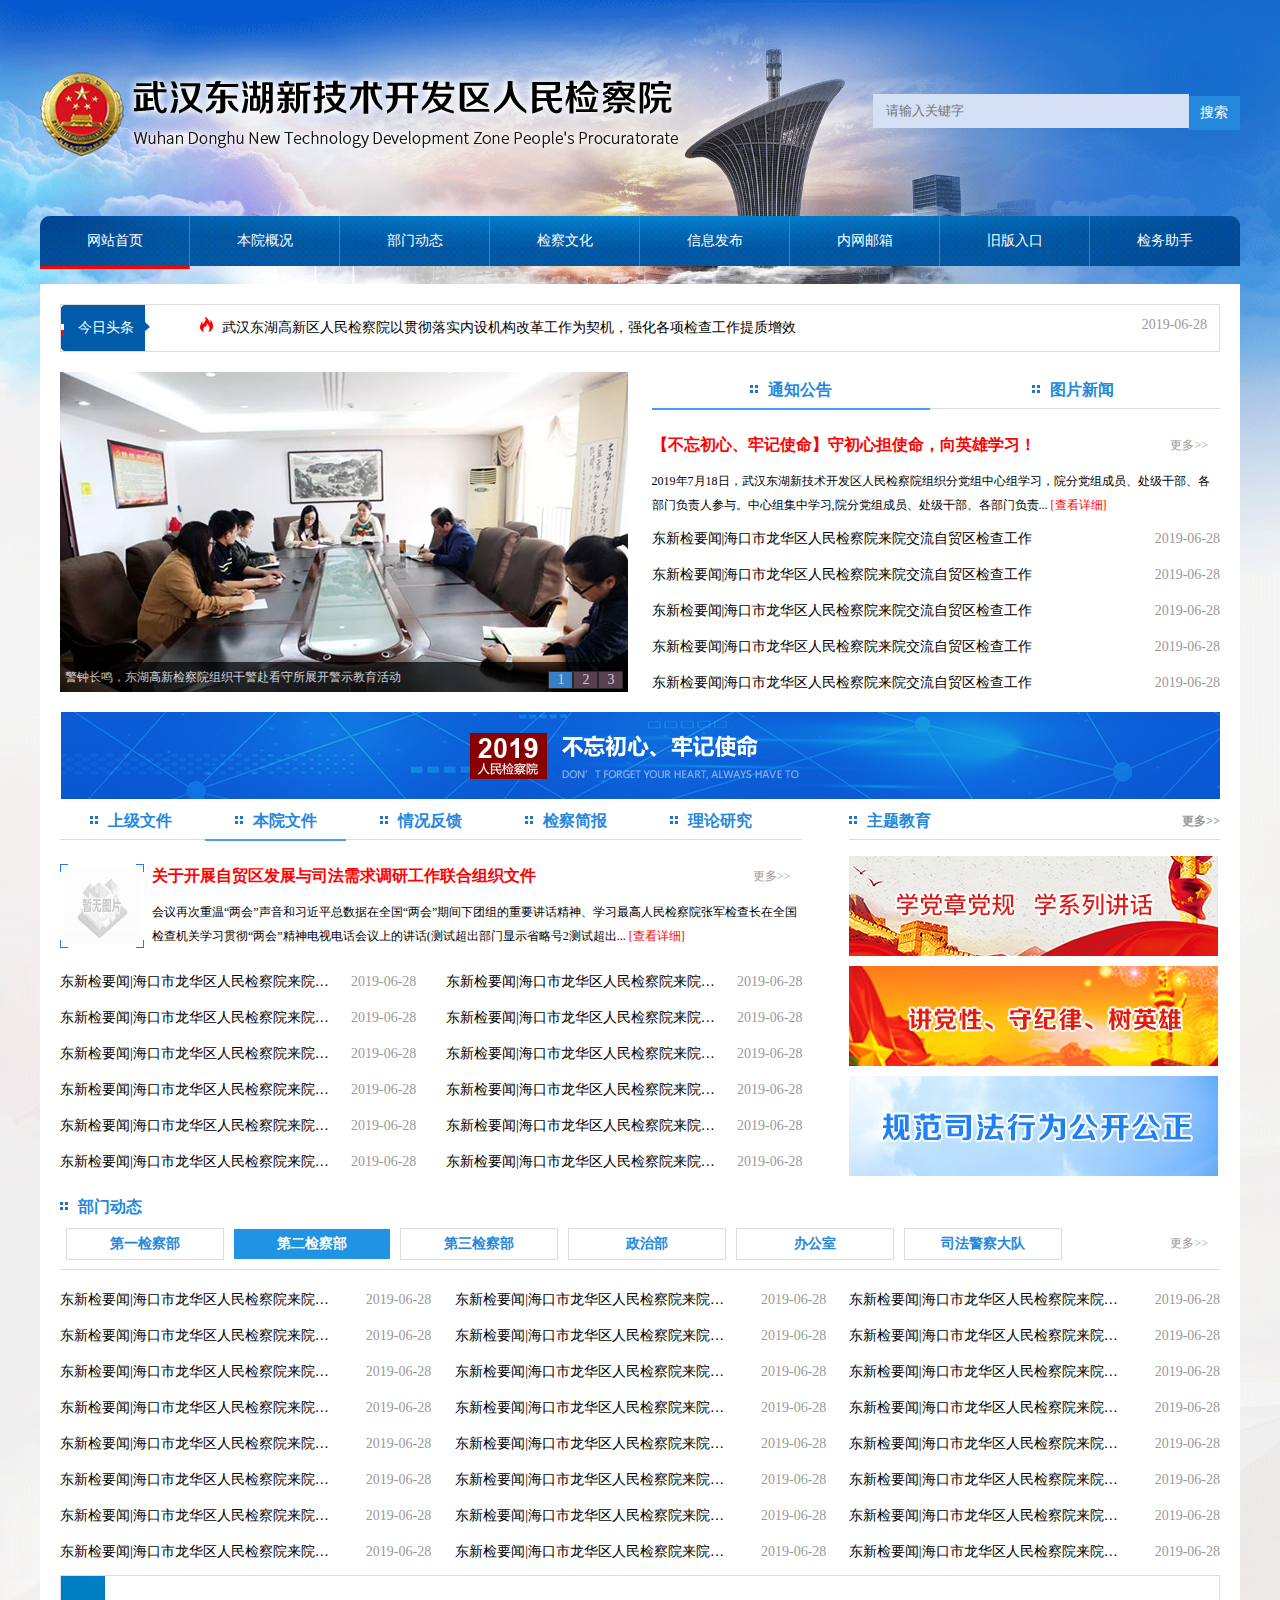
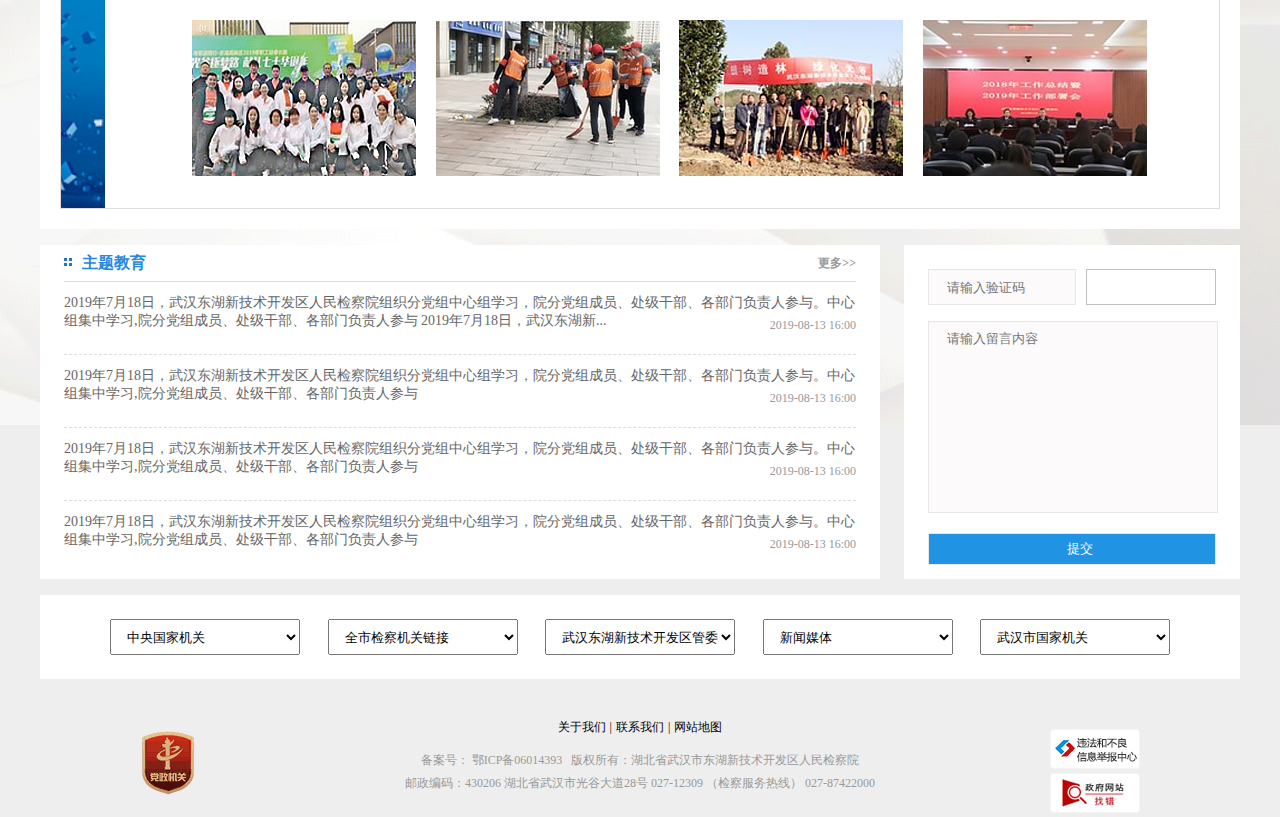
<file: index.html>
<!DOCTYPE html>
<html lang="en">
  <head>
    <meta charset="UTF-8" />
    <meta name="viewport" content="width=device-width, initial-scale=1.0" />
    <meta http-equiv="X-UA-Compatible" content="ie=edge" />
    <title>武汉东湖高新区人民检察院</title>
    <link href="./css/header.css" rel="stylesheet" type="text/css" />
    <link href="./css/footer.css" rel="stylesheet" type="text/css" />
    <link href="./css/index.css" rel="stylesheet" type="text/css" />
    <link href="./css/common.css" rel="stylesheet" type="text/css" />
  </head>
  <body>
    <div id="app">
      <include src="./templates/header.html"></include>
      <div class="content-container">
        <div class="headline">
          <span class="title">今日头条</span>
          <img src="/images/fire.png" />
          <a class="content">武汉东湖高新区人民检察院以贯彻落实内设机构改革工作为契机，强化各项检查工作提质增效</a>
          <span class="time">2019-06-28</span>
        </div>
        <div class="section section1">
          <div class="left" id="banner">
            <div class="banner-bg">
              <div class="banner-info"></div>
            </div>
            <ul>
              <li class="on">1</li>
              <li>2</li>
              <li>3</li>
            </ul>
            <div class="banner-list">
              <a href="#" target="_blank"
                ><img src="/images/banner1.jpg" alt="警钟长鸣，东湖高新检察院组织干警赴看守所展开警示教育活动"
              /></a>
              <a href="#" target="_blank"><img src="/images/banner2.jpg" alt="东湖高新检察院组织青年干警座谈会"/></a>
              <a href="#" target="_blank"
                ><img src="/images/banner3.jpg" alt="东湖高新检察院《法制进校园》全区巡讲，实现辖区中小学全覆盖"
              /></a>
            </div>
          </div>
          <div class="right tabs-container">
            <div class="tabs-header">
              <span class="tabs-item active">
                <span class="tabs-item-icon"></span>
                <span class="tabs-item-text">通知公告</span>
              </span>
              <span class="tabs-item">
                <span class="tabs-item-icon"></span>
                <span class="tabs-item-text">图片新闻</span>
              </span>
            </div>
            <div class="tabs-content">
              <div class="tabs-pane active">
                <a class="more">更多>></a>
                <div class="hot-news">
                  <div class="hot-content">
                    <div class="title">【不忘初心、牢记使命】守初心担使命，向英雄学习！</div>
                    <div class="content">
                      <span class="text"
                        >2019年7月18日，武汉东湖新技术开发区人民检察院组织分党组中心组学习，院分党组成员、处级干部、各部门负责人参与。中心组集中学习,院分党组成员、处级干部、各部门负责人参与</span
                      >
                      <a class="detail">[查看详细]</a>
                    </div>
                  </div>
                </div>
                <ul class="news-list">
                  <li class="news-item">
                    <a class="text">东新检要闻|海口市龙华区人民检察院来院交流自贸区检查工作</a>
                    <span class="time">2019-06-28</span>
                  </li>
                  <li class="news-item">
                    <a class="text">东新检要闻|海口市龙华区人民检察院来院交流自贸区检查工作</a>
                    <span class="time">2019-06-28</span>
                  </li>
                  <li class="news-item">
                    <a class="text">东新检要闻|海口市龙华区人民检察院来院交流自贸区检查工作</a>
                    <span class="time">2019-06-28</span>
                  </li>
                  <li class="news-item">
                    <a class="text">东新检要闻|海口市龙华区人民检察院来院交流自贸区检查工作</a>
                    <span class="time">2019-06-28</span>
                  </li>
                  <li class="news-item">
                    <a class="text">东新检要闻|海口市龙华区人民检察院来院交流自贸区检查工作</a>
                    <span class="time">2019-06-28</span>
                  </li>
                </ul>
              </div>
              <div class="tabs-pane">图片新闻内容（页面结构本院动态）</div>
            </div>
          </div>
        </div>
        <div class="section-devide1"><img src="/images/section-devide1.png" /></div>
        <div class="section section2">
          <div class="left">
            <div class="tabs-container">
              <div class="tabs-header">
                <span class="tabs-item">
                  <span class="tabs-item-icon"></span>
                  <span class="tabs-item-text">上级文件</span>
                </span>
                <span class="tabs-item active">
                  <span class="tabs-item-icon"></span>
                  <span class="tabs-item-text">本院文件</span>
                </span>
                <span class="tabs-item">
                  <span class="tabs-item-icon"></span>
                  <span class="tabs-item-text">情况反馈</span>
                </span>
                <span class="tabs-item">
                  <span class="tabs-item-icon"></span>
                  <span class="tabs-item-text">检察简报</span>
                </span>
                <span class="tabs-item">
                  <span class="tabs-item-icon"></span>
                  <span class="tabs-item-text">理论研究</span>
                </span>
              </div>
              <div class="tabs-content">
                <div class="tabs-pane">
                  <a class="more">更多>></a>
                  <div class="hot-news">
                    <div class="hot-icon">
                      <img src="/images/timg.jpg" />
                    </div>
                    <div class="hot-content">
                      <div class="title">关于开展自贸区发展与司法需求调研工作联合组织文件</div>
                      <div class="content">
                        <span class="text"
                          >会议再次重温“两会”声音和习近平总数据在全国“两会”期间下团组的重要讲话精神、学习最高人民检察院张军检查长在全国检查机关学习贯彻“两会”精神电视电话会议上的讲话(测试超出部门显示省略号1测试超出部门显示省略号1)</span
                        >
                        <a class="detail">[查看详细]</a>
                      </div>
                    </div>
                  </div>
                  <div class="news-list-container">
                    <ul class="left news-list">
                      <li class="news-item">
                        <a class="text">东新检要闻|海口市龙华区人民检察院来院交流自贸区检查工作</a>
                        <span class="time">2019-06-28</span>
                      </li>
                      <li class="news-item">
                        <a class="text">东新检要闻|海口市龙华区人民检察院来院交流自贸区检查工作</a>
                        <span class="time">2019-06-28</span>
                      </li>
                      <li class="news-item">
                        <a class="text">东新检要闻|海口市龙华区人民检察院来院交流自贸区检查工作</a>
                        <span class="time">2019-06-28</span>
                      </li>
                      <li class="news-item">
                        <a class="text">东新检要闻|海口市龙华区人民检察院来院交流自贸区检查工作</a>
                        <span class="time">2019-06-28</span>
                      </li>
                      <li class="news-item">
                        <a class="text">东新检要闻|海口市龙华区人民检察院来院交流自贸区检查工作</a>
                        <span class="time">2019-06-28</span>
                      </li>
                      <li class="news-item">
                        <a class="text">东新检要闻|海口市龙华区人民检察院来院交流自贸区检查工作</a>
                        <span class="time">2019-06-28</span>
                      </li>
                    </ul>
                    <ul class="right news-list">
                      <li class="news-item">
                        <a class="text">东新检要闻|海口市龙华区人民检察院来院交流自贸区检查工作</a>
                        <span class="time">2019-06-28</span>
                      </li>
                      <li class="news-item">
                        <a class="text">东新检要闻|海口市龙华区人民检察院来院交流自贸区检查工作</a>
                        <span class="time">2019-06-28</span>
                      </li>
                      <li class="news-item">
                        <a class="text">东新检要闻|海口市龙华区人民检察院来院交流自贸区检查工作</a>
                        <span class="time">2019-06-28</span>
                      </li>
                      <li class="news-item">
                        <a class="text">东新检要闻|海口市龙华区人民检察院来院交流自贸区检查工作</a>
                        <span class="time">2019-06-28</span>
                      </li>
                      <li class="news-item">
                        <a class="text">东新检要闻|海口市龙华区人民检察院来院交流自贸区检查工作</a>
                        <span class="time">2019-06-28</span>
                      </li>
                      <li class="news-item">
                        <a class="text">东新检要闻|海口市龙华区人民检察院来院交流自贸区检查工作</a>
                        <span class="time">2019-06-28</span>
                      </li>
                    </ul>
                  </div>
                </div>
                <div class="tabs-pane active">
                  <a class="more">更多>></a>
                  <div class="hot-news">
                    <div class="hot-icon">
                      <img src="/images/timg.jpg" />
                    </div>
                    <div class="hot-content">
                      <div class="title">关于开展自贸区发展与司法需求调研工作联合组织文件</div>
                      <div class="content">
                        <span class="text"
                          >会议再次重温“两会”声音和习近平总数据在全国“两会”期间下团组的重要讲话精神、学习最高人民检察院张军检查长在全国检查机关学习贯彻“两会”精神电视电话会议上的讲话(测试超出部门显示省略号2测试超出部门显示省略号2)</span
                        >
                        <a class="detail">[查看详细]</a>
                      </div>
                    </div>
                  </div>
                  <div class="news-list-container">
                    <ul class="left news-list">
                      <li class="news-item">
                        <a class="text">东新检要闻|海口市龙华区人民检察院来院交流自贸区检查工作</a>
                        <span class="time">2019-06-28</span>
                      </li>
                      <li class="news-item">
                        <a class="text">东新检要闻|海口市龙华区人民检察院来院交流自贸区检查工作</a>
                        <span class="time">2019-06-28</span>
                      </li>
                      <li class="news-item">
                        <a class="text">东新检要闻|海口市龙华区人民检察院来院交流自贸区检查工作</a>
                        <span class="time">2019-06-28</span>
                      </li>
                      <li class="news-item">
                        <a class="text">东新检要闻|海口市龙华区人民检察院来院交流自贸区检查工作</a>
                        <span class="time">2019-06-28</span>
                      </li>
                      <li class="news-item">
                        <a class="text">东新检要闻|海口市龙华区人民检察院来院交流自贸区检查工作</a>
                        <span class="time">2019-06-28</span>
                      </li>
                      <li class="news-item">
                        <a class="text">东新检要闻|海口市龙华区人民检察院来院交流自贸区检查工作</a>
                        <span class="time">2019-06-28</span>
                      </li>
                    </ul>
                    <ul class="right news-list">
                      <li class="news-item">
                        <a class="text">东新检要闻|海口市龙华区人民检察院来院交流自贸区检查工作</a>
                        <span class="time">2019-06-28</span>
                      </li>
                      <li class="news-item">
                        <a class="text">东新检要闻|海口市龙华区人民检察院来院交流自贸区检查工作</a>
                        <span class="time">2019-06-28</span>
                      </li>
                      <li class="news-item">
                        <a class="text">东新检要闻|海口市龙华区人民检察院来院交流自贸区检查工作</a>
                        <span class="time">2019-06-28</span>
                      </li>
                      <li class="news-item">
                        <a class="text">东新检要闻|海口市龙华区人民检察院来院交流自贸区检查工作</a>
                        <span class="time">2019-06-28</span>
                      </li>
                      <li class="news-item">
                        <a class="text">东新检要闻|海口市龙华区人民检察院来院交流自贸区检查工作</a>
                        <span class="time">2019-06-28</span>
                      </li>
                      <li class="news-item">
                        <a class="text">东新检要闻|海口市龙华区人民检察院来院交流自贸区检查工作</a>
                        <span class="time">2019-06-28</span>
                      </li>
                    </ul>
                  </div>
                </div>
                <div class="tabs-pane">情况反馈tab页内容（页面结构同本院文件）</div>
                <div class="tabs-pane">检察简报tab页内容（页面结构同本院文件）</div>
                <div class="tabs-pane">理论研究tab页内容（页面结构同本院文件）</div>
              </div>
            </div>
          </div>
          <div class="right">
            <div class="header">
              <span class="title">
                <span class="title-icon"></span>
                <span class="title-text">主题教育</span>
              </span>
              <a class="more">更多>></a>
            </div>
            <a class="img-item first"><img src="/images/st2_1.png"/></a>
            <a class="img-item"><img src="/images/st2_2.png"/></a>
            <a class="img-item"><img src="/images/st2_3.png"/></a>
          </div>
        </div>
        <div class="section section4">
          <div class="header">
            <span class="title">
              <span class="title-icon"></span>
              <span class="title-text">部门动态</span>
            </span>
          </div>
          <div class="tabs-container">
            <a class="more">更多>></a>
            <div class="tabs-header">
              <span class="tabs-item">
                <span class="tabs-item-text">第一检察部</span>
              </span>
              <span class="tabs-item active">
                <span class="tabs-item-text">第二检察部</span>
              </span>
              <span class="tabs-item">
                <span class="tabs-item-text">第三检察部</span>
              </span>
              <span class="tabs-item">
                <span class="tabs-item-text">政治部</span>
              </span>
              <span class="tabs-item">
                <span class="tabs-item-text">办公室</span>
              </span>
              <span class="tabs-item">
                <span class="tabs-item-text">司法警察大队</span>
              </span>
            </div>
            <div class="tabs-content">
              <div class="tabs-pane">第一检察部内容（页面结构同第二检察部）</div>
              <div class="tabs-pane active">
                <ul class="left news-list">
                  <li class="news-item">
                    <a class="text">东新检要闻|海口市龙华区人民检察院来院交流自贸区检查工作</a>
                    <span class="time">2019-06-28</span>
                  </li>
                  <li class="news-item">
                    <a class="text">东新检要闻|海口市龙华区人民检察院来院交流自贸区检查工作</a>
                    <span class="time">2019-06-28</span>
                  </li>
                  <li class="news-item">
                    <a class="text">东新检要闻|海口市龙华区人民检察院来院交流自贸区检查工作</a>
                    <span class="time">2019-06-28</span>
                  </li>
                  <li class="news-item">
                    <a class="text">东新检要闻|海口市龙华区人民检察院来院交流自贸区检查工作</a>
                    <span class="time">2019-06-28</span>
                  </li>
                  <li class="news-item">
                    <a class="text">东新检要闻|海口市龙华区人民检察院来院交流自贸区检查工作</a>
                    <span class="time">2019-06-28</span>
                  </li>
                  <li class="news-item">
                    <a class="text">东新检要闻|海口市龙华区人民检察院来院交流自贸区检查工作</a>
                    <span class="time">2019-06-28</span>
                  </li>
                  <li class="news-item">
                    <a class="text">东新检要闻|海口市龙华区人民检察院来院交流自贸区检查工作</a>
                    <span class="time">2019-06-28</span>
                  </li>
                  <li class="news-item">
                    <a class="text">东新检要闻|海口市龙华区人民检察院来院交流自贸区检查工作</a>
                    <span class="time">2019-06-28</span>
                  </li>
                </ul>
                <ul class="center news-list">
                  <li class="news-item">
                    <a class="text">东新检要闻|海口市龙华区人民检察院来院交流自贸区检查工作</a>
                    <span class="time">2019-06-28</span>
                  </li>
                  <li class="news-item">
                    <a class="text">东新检要闻|海口市龙华区人民检察院来院交流自贸区检查工作</a>
                    <span class="time">2019-06-28</span>
                  </li>
                  <li class="news-item">
                    <a class="text">东新检要闻|海口市龙华区人民检察院来院交流自贸区检查工作</a>
                    <span class="time">2019-06-28</span>
                  </li>
                  <li class="news-item">
                    <a class="text">东新检要闻|海口市龙华区人民检察院来院交流自贸区检查工作</a>
                    <span class="time">2019-06-28</span>
                  </li>
                  <li class="news-item">
                    <a class="text">东新检要闻|海口市龙华区人民检察院来院交流自贸区检查工作</a>
                    <span class="time">2019-06-28</span>
                  </li>
                  <li class="news-item">
                    <a class="text">东新检要闻|海口市龙华区人民检察院来院交流自贸区检查工作</a>
                    <span class="time">2019-06-28</span>
                  </li>
                  <li class="news-item">
                    <a class="text">东新检要闻|海口市龙华区人民检察院来院交流自贸区检查工作</a>
                    <span class="time">2019-06-28</span>
                  </li>
                  <li class="news-item">
                    <a class="text">东新检要闻|海口市龙华区人民检察院来院交流自贸区检查工作</a>
                    <span class="time">2019-06-28</span>
                  </li>
                </ul>
                <ul class="right news-list">
                  <li class="news-item">
                    <a class="text">东新检要闻|海口市龙华区人民检察院来院交流自贸区检查工作</a>
                    <span class="time">2019-06-28</span>
                  </li>
                  <li class="news-item">
                    <a class="text">东新检要闻|海口市龙华区人民检察院来院交流自贸区检查工作</a>
                    <span class="time">2019-06-28</span>
                  </li>
                  <li class="news-item">
                    <a class="text">东新检要闻|海口市龙华区人民检察院来院交流自贸区检查工作</a>
                    <span class="time">2019-06-28</span>
                  </li>
                  <li class="news-item">
                    <a class="text">东新检要闻|海口市龙华区人民检察院来院交流自贸区检查工作</a>
                    <span class="time">2019-06-28</span>
                  </li>
                  <li class="news-item">
                    <a class="text">东新检要闻|海口市龙华区人民检察院来院交流自贸区检查工作</a>
                    <span class="time">2019-06-28</span>
                  </li>
                  <li class="news-item">
                    <a class="text">东新检要闻|海口市龙华区人民检察院来院交流自贸区检查工作</a>
                    <span class="time">2019-06-28</span>
                  </li>
                  <li class="news-item">
                    <a class="text">东新检要闻|海口市龙华区人民检察院来院交流自贸区检查工作</a>
                    <span class="time">2019-06-28</span>
                  </li>
                  <li class="news-item">
                    <a class="text">东新检要闻|海口市龙华区人民检察院来院交流自贸区检查工作</a>
                    <span class="time">2019-06-28</span>
                  </li>
                </ul>
              </div>
              <div class="tabs-pane">第三检察部内容（页面结构同第二检察部）</div>
              <div class="tabs-pane">政治部内容（页面结构同第二检察部）</div>
              <div class="tabs-pane">办公室内容（页面结构同第二检察部）</div>
              <div class="tabs-pane">司法警察大队内容（页面结构同第二检察部）</div>
            </div>
          </div>
        </div>
        <div class="section6">
          <img src="/images/st6_icon.png" />
          <span class="section-img">
            <a class="img-item">
              <img src="/images/st6_1.png" />
            </a>
            <a class="img-item">
              <img src="/images/st6_2.png" />
            </a>
            <a class="img-item">
              <img src="/images/st6_3.png" />
            </a>
            <a class="img-item">
              <img src="/images/st6_4.png" />
            </a>
          </span>
        </div>
      </div>
      <div class="section section7">
        <div class="left">
          <div class="header">
            <span class="title">
              <span class="title-icon"></span>
              <span class="title-text">主题教育</span>
            </span>
            <a class="more">更多>></a>
          </div>
          <div class="conetent">
            <ul class="message-list">
              <li class="message-item">
                <a class="content">
                  2019年7月18日，武汉东湖新技术开发区人民检察院组织分党组中心组学习，院分党组成员、处级干部、各部门负责人参与。中心组集中学习,院分党组成员、处级干部、各部门负责人参与
                  2019年7月18日，武汉东湖新技术开发区人民检察院组织分党组中心组学习，院分党组成员、处级干部、各部门负责人参与。中心组集中学习,院分党组成员、处级干部、各部门负责人参与
                </a>
                <span class="time">2019-08-13 16:00</span>
              </li>
              <li class="message-item">
                <a class="content">
                  2019年7月18日，武汉东湖新技术开发区人民检察院组织分党组中心组学习，院分党组成员、处级干部、各部门负责人参与。中心组集中学习,院分党组成员、处级干部、各部门负责人参与
                </a>
                <span class="time">2019-08-13 16:00</span>
              </li>
              <li class="message-item">
                <a class="content">
                  2019年7月18日，武汉东湖新技术开发区人民检察院组织分党组中心组学习，院分党组成员、处级干部、各部门负责人参与。中心组集中学习,院分党组成员、处级干部、各部门负责人参与
                </a>
                <span class="time">2019-08-13 16:00</span>
              </li>
              <li class="message-item last">
                <a class="content">
                  2019年7月18日，武汉东湖新技术开发区人民检察院组织分党组中心组学习，院分党组成员、处级干部、各部门负责人参与。中心组集中学习,院分党组成员、处级干部、各部门负责人参与
                </a>
                <span class="time">2019-08-13 16:00</span>
              </li>
            </ul>
          </div>
        </div>
        <div class="right">
          <form>
            <div class="form-item">
              <input class="validate-text" placeholder="请输入验证码" />
              <span class="validate-img">
                <img style="width: 100%; height:100%;" />
              </span>
            </div>
            <div class="form-item">
              <textarea rows="12" placeholder="请输入留言内容"></textarea>
            </div>
            <div class="form-item">
              <input type="button" class="submit" value="提交" />
            </div>
          </form>
        </div>
      </div>
      <div class="section section8">
        <select>
          <option>中央国家机关</option>
          <option>中央国家机关</option>
          <option>中央国家机关</option>
          <option>中央国家机关</option>
        </select>
        <select>
          <option>全市检察机关链接</option>
          <option>全市检察机关链接</option>
          <option>全市检察机关链接</option>
          <option>全市检察机关链接</option>
        </select>
        <select>
          <option>武汉东湖新技术开发区管委会</option>
          <option>武汉东湖新技术开发区管委会</option>
          <option>武汉东湖新技术开发区管委会</option>
          <option>武汉东湖新技术开发区管委会</option>
        </select>
        <select>
          <option>新闻媒体</option>
          <option>新闻媒体</option>
          <option>新闻媒体</option>
          <option>新闻媒体</option>
        </select>
        <select>
          <option>武汉市国家机关</option>
          <option>武汉市国家机关</option>
          <option>武汉市国家机关</option>
          <option>武汉市国家机关</option>
        </select>
      </div>
      <include src="./templates/footer.html"></include>
    </div>
    <script src="./js/include.js"></script>
    <script src="./js/jquery.js"></script>
    <script src="./js/default.js"></script>
    <script>
      var t = (n = 0),
        count;

      $(document).ready(function() {
        count = $('.banner-list a').length;
        $('.banner-list a:not(:first-child)').hide();
        $('.banner-info').html(
          $('.banner-list a:first-child')
            .find('img')
            .attr('alt')
        );
        $('.banner-info').attr({
          title: $('.banner-list a:first-child')
            .find('img')
            .attr('alt')
        });
        $('.banner-info').click(function() {
          window.open($('.banner-list a:first-child').attr('href'), '_blank');
        });

        $('#banner li').click(function() {
          //获取Li元素内的值，即1，2，3，4
          var i = $(this).text() - 1;
          n = i;
          if (i >= count) return;
          $('.banner-info').html(
            $('.banner-list a')
              .eq(i)
              .find('img')
              .attr('alt')
          );
          $('.banner-info')
            .unbind()
            .click(function() {
              window.open(
                $('.banner-list a')
                  .eq(i)
                  .attr('href'),
                '_blank'
              );
            });
          $('.banner-list a')
            .filter(':visible')
            .fadeOut(500)
            .parent()
            .children()
            .eq(i)
            .fadeIn(1000);
          document.getElementById('banner').style.background = '';
          $(this).toggleClass('on');
          $(this)
            .siblings()
            .removeAttr('class');
        });

        t = setInterval('showAuto()', 4000);
        $('#banner').hover(
          function() {
            clearInterval(t);
          },
          function() {
            t = setInterval('showAuto()', 4000);
          }
        );
      });

      function showAuto() {
        if (n < count - 1) {
          n = n + 1;
        } else {
          n = 0;
        }
        $('#banner li')
          .eq(n)
          .trigger('click');
      }

      // 热点新闻自动截取显示
      function autoSplit(dom, fontSize) {
        fontSize = fontSize || 12
        var text = dom.innerText;
        var w = dom.offsetWidth;
        if (w === 0) return;
        // 最多可显示的文字
        var maxLen = (w * 2) / fontSize - 10;
        var newText = text.length > maxLen ? text.substr(0, maxLen) + '...' : text;
        dom.innerText = newText;
      }

      $(function() {
        // 默认展示
        const hotnewsArr = $('.hot-news .hot-content .text');
        for (var i = 0; i < hotnewsArr.length; i++) {
          var hotNewsDom = hotnewsArr[i];
          autoSplit(hotNewsDom);
        }

        // 点击tab页后
        $('.tabs-container .tabs-header .tabs-item').bind('click', function() {
          var self = this;
          setTimeout(function() {
            const newsArr = $('.hot-news .hot-content .text', $(self.parentNode.parentNode));
            for (var i = 0; i < newsArr.length; i++) {
              var newsDom = newsArr[i];
              autoSplit(newsDom);
            }
          }, 100);
        });

        // 消息列表
        const messageList = $('.message-list .message-item .content');
        for (var j = 0; j < messageList.length; j++) {
          var messageDom = messageList[j];
          if (messageDom.offsetWidth < messageDom.parentNode.offsetWidth - 20) {
            return;
          }
          autoSplit(messageDom, 14);
        }
      });
    </script>
  </body>
</html>
</file>
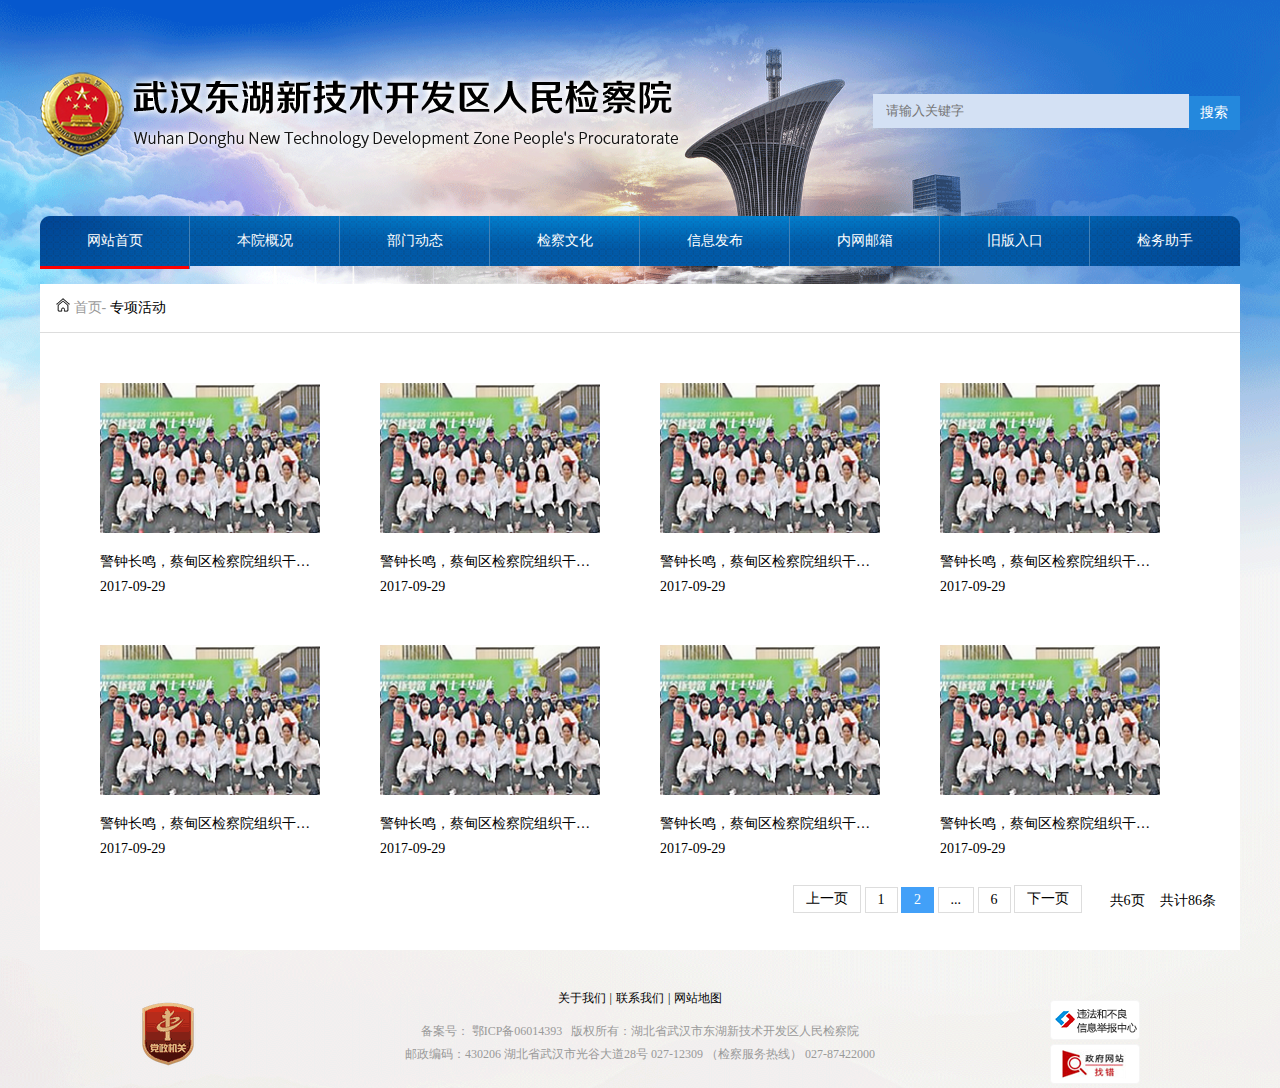
<file: level1.html>
<!DOCTYPE html>
<html lang="en">
  <head>
    <meta charset="UTF-8" />
    <meta name="viewport" content="width=device-width, initial-scale=1.0" />
    <meta http-equiv="X-UA-Compatible" content="ie=edge" />
    <title>武汉东湖高新区人民检察院</title>
    <link href="./css/header.css" rel="stylesheet" type="text/css" />
    <link href="./css/footer.css" rel="stylesheet" type="text/css" />
    <link href="./css/common.css" rel="stylesheet" type="text/css" />
    <link href="./css/level1.css" rel="stylesheet" type="text/css" />
  </head>
  <body>
    <div id="app">
      <include src="./templates/header.html"></include>
      <div class="content-container">
        <div class="header">
          <span class="breadcrumb">
            <span class="icon"></span>
            <span class="text1">首页-</span>
            <span class="text2">专项活动</span></span
          >
        </div>
        <div class="content">
          <div class="content-list">
            <div class="content-list-item">
              <img class="item-img" src="/images/st6_1.png" />
              <div class="item-title" title="警钟长鸣，蔡甸区检察院组织干警赴看守所展开警示教育活动">
                警钟长鸣，蔡甸区检察院组织干警赴看守所展开警示教育活动
              </div>
              <div class="item-time">2017-09-29</div>
            </div>
            <div class="content-list-item">
              <img class="item-img" src="/images/st6_1.png" />
              <div class="item-title" title="警钟长鸣，蔡甸区检察院组织干警赴看守所展开警示教育活动">
                警钟长鸣，蔡甸区检察院组织干警赴看守所展开警示教育活动
              </div>
              <div class="item-time">2017-09-29</div>
            </div>
            <div class="content-list-item">
              <img class="item-img" src="/images/st6_1.png" />
              <div class="item-title" title="警钟长鸣，蔡甸区检察院组织干警赴看守所展开警示教育活动">
                警钟长鸣，蔡甸区检察院组织干警赴看守所展开警示教育活动
              </div>
              <div class="item-time">2017-09-29</div>
            </div>
            <div class="content-list-item">
              <img class="item-img" src="/images/st6_1.png" />
              <div class="item-title" title="警钟长鸣，蔡甸区检察院组织干警赴看守所展开警示教育活动">
                警钟长鸣，蔡甸区检察院组织干警赴看守所展开警示教育活动
              </div>
              <div class="item-time">2017-09-29</div>
            </div>
            <div class="content-list-item">
              <img class="item-img" src="/images/st6_1.png" />
              <div class="item-title" title="警钟长鸣，蔡甸区检察院组织干警赴看守所展开警示教育活动">
                警钟长鸣，蔡甸区检察院组织干警赴看守所展开警示教育活动
              </div>
              <div class="item-time">2017-09-29</div>
            </div>
            <div class="content-list-item">
              <img class="item-img" src="/images/st6_1.png" />
              <div class="item-title" title="警钟长鸣，蔡甸区检察院组织干警赴看守所展开警示教育活动">
                警钟长鸣，蔡甸区检察院组织干警赴看守所展开警示教育活动
              </div>
              <div class="item-time">2017-09-29</div>
            </div>
            <div class="content-list-item">
              <img class="item-img" src="/images/st6_1.png" />
              <div class="item-title" title="警钟长鸣，蔡甸区检察院组织干警赴看守所展开警示教育活动">
                警钟长鸣，蔡甸区检察院组织干警赴看守所展开警示教育活动
              </div>
              <div class="item-time">2017-09-29</div>
            </div>
            <div class="content-list-item">
              <img class="item-img" src="/images/st6_1.png" />
              <div class="item-title" title="警钟长鸣，蔡甸区检察院组织干警赴看守所展开警示教育活动">
                警钟长鸣，蔡甸区检察院组织干警赴看守所展开警示教育活动
              </div>
              <div class="item-time">2017-09-29</div>
            </div>
          </div>
          <div class="pagination">
            <ul>
              <li><a href="#">上一页</a></li>
              <li><a href="#">1</a></li>
              <li><a class="active" href="#">2</a></li>
              <li><a href="#">...</a></li>
              <li><a href="#">6</a></li>
              <li><a href="#">下一页</a></li>
            </ul>
            <span class="record"><span>共6页</span> <span>共计86条</span></span>
          </div>
        </div>
      </div>
      <include src="./templates/footer.html"></include>
    </div>
    <script src="./js/include.js"></script>
    <script src="./js/jquery.js"></script>
    <script src="./js/default.js"></script>
  </body>
</html>
</file>
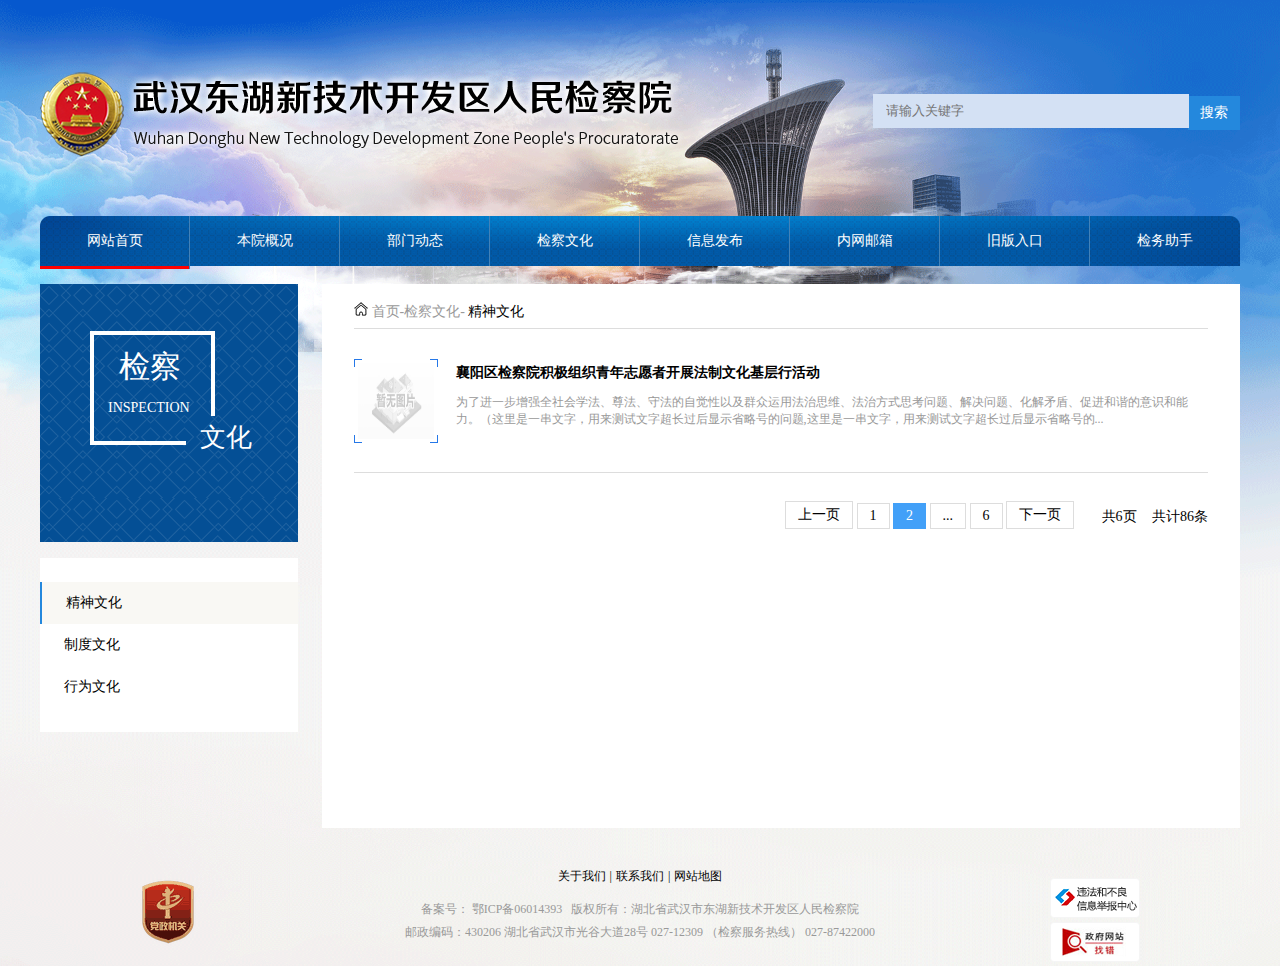
<file: level2.html>
<!DOCTYPE html>
<html lang="en">
  <head>
    <meta charset="UTF-8" />
    <meta name="viewport" content="width=device-width, initial-scale=1.0" />
    <meta http-equiv="X-UA-Compatible" content="ie=edge" />
    <title>武汉东湖高新区人民检察院</title>
    <link href="./css/header.css" rel="stylesheet" type="text/css" />
    <link href="./css/footer.css" rel="stylesheet" type="text/css" />
    <link href="./css/common.css" rel="stylesheet" type="text/css" />
    <link href="./css/level2.css" rel="stylesheet" type="text/css" />
  </head>
  <body>
    <div id="app">
      <include src="./templates/header.html"></include>
      <div class="content-container">
        <div class="side">
          <div class="logo">
            <span class="text text1">检察</span>
            <span class="text text2">INSPECTION</span>
            <span class="text text3">文化</span>
          </div>
          <ul class="nav">
            <li class="active"><a>精神文化</a></li>
            <li><a>制度文化</a></li>
            <li><a>行为文化</a></li>
          </ul>
        </div>
        <div class="main">
          <div class="header">
            <span class="icon"></span>
            <span class="text1">首页-检察文化-</span>
            <span class="text2">精神文化</span>
          </div>
          <div class="content">
            <ul class="news-list">
              <li class="item">
                <span class="item-icon"> <img src="/images/timg.jpg"/></span>
                <span class="item-content">
                  <a class="title">襄阳区检察院积极组织青年志愿者开展法制文化基层行活动</a>
                  <div class="text">
                    为了进一步增强全社会学法、尊法、守法的自觉性以及群众运用法治思维、法治方式思考问题、解决问题、化解矛盾、促进和谐的意识和能力。（这里是一串文字，用来测试文字超长过后显示省略号的问题,这里是一串文字，用来测试文字超长过后显示省略号的问题）
                  </div>
                </span>
              </li>
            </ul>
            <div class="pagination">
              <ul>
                <li><a href="#">上一页</a></li>
                <li><a href="#">1</a></li>
                <li><a class="active" href="#">2</a></li>
                <li><a href="#">...</a></li>
                <li><a href="#">6</a></li>
                <li><a href="#">下一页</a></li>
              </ul>
              <span class="record"><span>共6页</span> <span>共计86条</span></span>
            </div>
          </div>
        </div>
      </div>
      <include src="./templates/footer.html"></include>
    </div>
    <script src="./js/include.js"></script>
    <script src="./js/jquery.js"></script>
    <script src="./js/default.js"></script>
    <script>
      // 热点新闻自动截取显示
      $(function() {
        const hotnewsArr = $('.news-list .item-content .text');
        for (var i = 0; i < hotnewsArr.length; i++) {
          var hotNewsDom = hotnewsArr[i];
          var text = hotNewsDom.innerText;
          var w = hotNewsDom.offsetWidth;
          // 最多可显示的文字
          var maxLen = (w * 2) / 12 - 10;
          var newText = text.length > maxLen ? text.substr(0, maxLen) + '...' : text;
          hotNewsDom.innerText = newText;
        }
      });
    </script>
  </body>
</html>
</file>
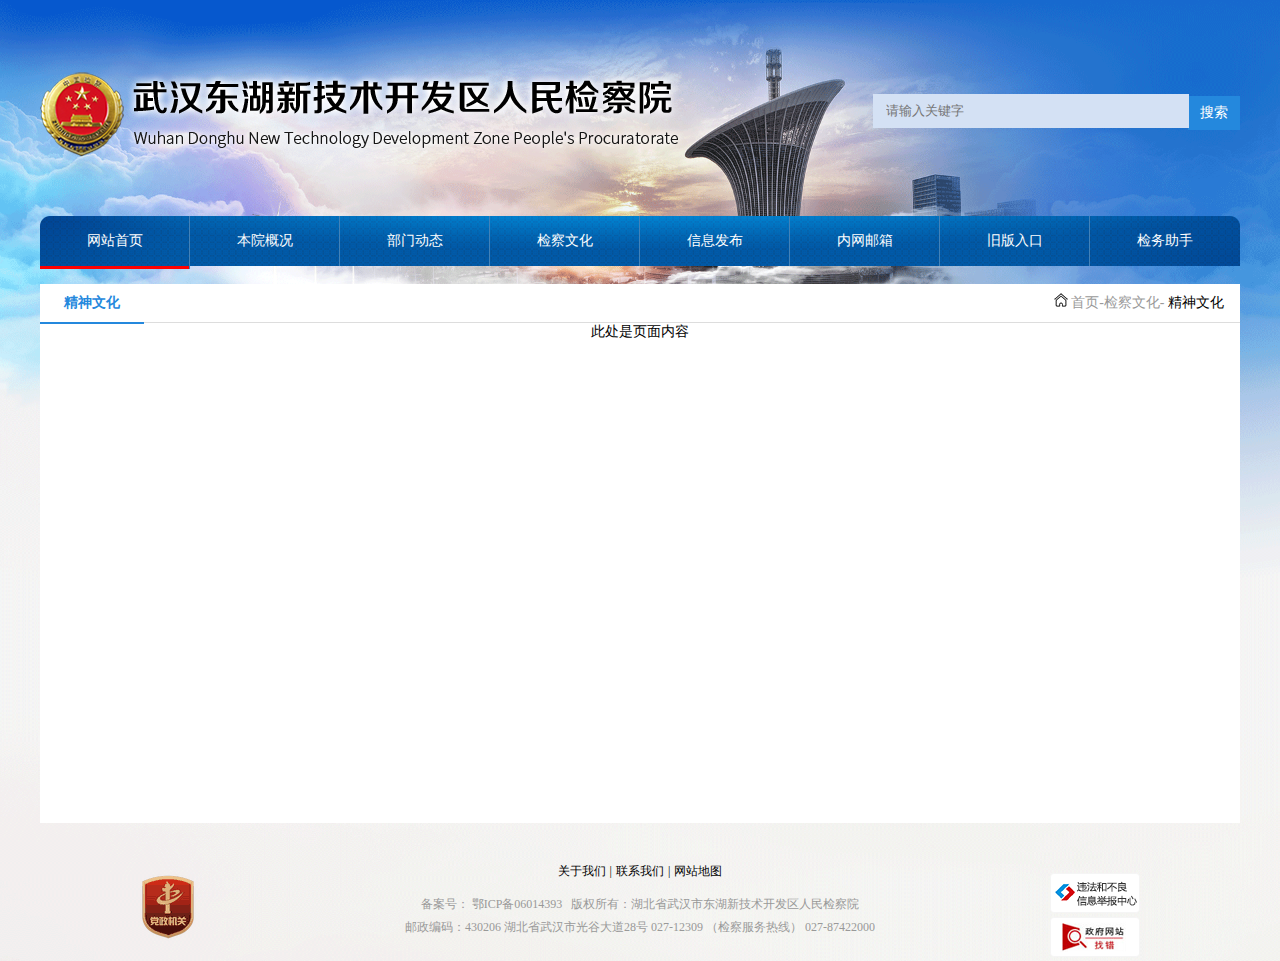
<file: level3.html>
<!DOCTYPE html>
<html lang="en">
  <head>
    <meta charset="UTF-8" />
    <meta name="viewport" content="width=device-width, initial-scale=1.0" />
    <meta http-equiv="X-UA-Compatible" content="ie=edge" />
    <title>武汉东湖高新区人民检察院</title>
    <link href="./css/header.css" rel="stylesheet" type="text/css" />
    <link href="./css/footer.css" rel="stylesheet" type="text/css" />
    <link href="./css/common.css" rel="stylesheet" type="text/css" />
    <link href="./css/level3.css" rel="stylesheet" type="text/css" />
  </head>
  <body>
    <div id="app">
      <include src="./templates/header.html"></include>
      <div class="content-container">
        <div class="header">
          <span class="current-title">精神文化</span>
          <span class="breadcrumb">
            <span class="icon"></span>
            <span class="text1">首页-检察文化-</span>
            <span class="text2">精神文化</span></span
          >
        </div>
        <div class="content">
          此处是页面内容
        </div>
      </div>
      <include src="./templates/footer.html"></include>
    </div>
    <script src="./js/include.js"></script>
    <script src="./js/jquery.js"></script>
    <script src="./js/default.js"></script>
  </body>
</html>
</file>
<file: css/header.css>
.header-container {
  width: 100%;
  position: relative;
  height: 272px;
}
.header-container .center-line {
  position: relative;
  text-align: left;
  height: 85px;
  top: 72px;
}
.header-container .center-line .left {
  float: left;
  margin-right: 12px;
}
.header-container .center-line .right {
  float: right;
}
.header-container .center-line .text-cn {
  font-size: 26px;
  font-weight: bold;
  margin-top: 6px;
}
.header-container .center-line .text-en {
  font-size: 14px;
  margin-top: 16px;
}
.header-container .search-group {
  margin: 0;
  padding: 0;
  margin-top: 24px;
}
.header-container .search-group input {
  position: relative;
  display: inline-block;
  height: 30px;
  line-height: 30px;
  width: 300px;
  left: 4px;
  top: -2px;
  outline: none;
  border: 1px solid transparent;
  background-color: #d4e1f4;
  padding-left: 12px;
}
.header-container .search-group button {
  height: 34px;
  width: 52px;
  font-size: 16px;
  background-color: #2488dd;
  border: 1px solid #2488dd;
  outline: none;
  color: #fff;
  font-size: 14px;
  cursor: pointer;
}
.header-container .nav {
  height: 50px;
  width: 100%;
  position: relative;
  padding: 0;
  margin: 0;
  top: 100px;
  list-style: none;
  /*在一个声明中设置所有的列表属性*/
  background: url(../images/nav_bg.png);
  clear: both;
  text-align: center;
}
.header-container .nav li {
  float: left;
  line-height: 40px;
  text-align: center;
  position: relative;
  width: 149px;
  border-right: 1px solid #4382b8;
}
.header-container .nav li.last {
  border-right: 1px solid transparent;
}
.header-container .nav li.active a {
  border-bottom: 3px solid red;
}
.header-container .nav li a {
  text-decoration: none;
  color: #fff;
  padding: 5px 10px;
  display: block;
  /* 在一级菜单中，鼠标放上去的样式 */
}
.header-container .nav li a:hover {
  color: #fff;
}
.header-container .nav li ul {
  position: absolute;
  /*防止一级菜单随二级菜单变化而变化*/
  left: 0px;
  top: 40px;
  display: none;
  /* 鼠标放在一级菜单上，显示二级菜单 */
}
.header-container .nav li ul li {
  float: none;
  text-align: center;
  margin-top: 2px;
  background-color: #eee;
}
.header-container .nav li ul li a {
  width: 80px;
  /* 在二级菜单中，鼠标放上去的样式 */
}
.header-container .nav li ul li a:hover {
  background-color: #eee;
}
.header-container .nav li:hover ul {
  display: block;
}
</file>
<file: css/footer.css>
.footer-container {
  position: relative;
  height: 80px;
  margin-top: 40px;
  margin-bottom: 60px;
  font-size: 12px;
}
.footer-container .link a {
  margin-left: 4px;
  margin-right: 4px;
}
.footer-container .copyright {
  margin-top: 16px;
  color: #999;
}
.footer-container .address {
  color: #999;
  margin-top: 6px;
}
.footer-container .img-left {
  position: absolute;
  display: inline-block;
  left: 100px;
  top: 10px;
}
.footer-container .img-right {
  position: absolute;
  display: inline-block;
  right: 100px;
  top: 10px;
}
</file>
<file: css/index.css>
#app .content-container {
  width: 1160px;
  padding: 20px;
  background-color: #fff;
}
#app .content-container .headline {
  position: relative;
  height: 46px;
  text-align: left;
  border: 1px solid #ddd;
}
#app .content-container .headline .title {
  display: inline-block;
  width: 89px;
  height: 46px;
  line-height: 46px;
  color: #fff;
  background: url(../images/headline.png) no-repeat;
  text-align: center;
}
#app .content-container .headline img {
  margin-left: 46px;
}
#app .content-container .headline .content {
  margin-left: 6px;
  cursor: pointer;
}
#app .content-container .headline .content:hover {
  color: #42a0f8;
}
#app .content-container .headline .time {
  position: absolute;
  right: 12px;
  top: 12px;
  color: #999;
}
#app .content-container .section1 {
  height: 320px;
  margin-top: 20px;
}
#app .content-container .section1 .left {
  width: 49%;
  height: 100%;
}
#app .content-container .section1 .left#banner {
  position: relative;
  margin: 0 auto;
  background-color: #fff;
  overflow: hidden;
}
#app .content-container .section1 .left#banner .banner-bg {
  position: absolute;
  width: 100%;
  bottom: 0;
  background-color: #000;
  height: 30px;
  line-height: 30px;
  filter: alpha(opacity=30);
  opacity: 0.7;
  z-index: 1000;
  cursor: pointer;
}
#app .content-container .section1 .left#banner .banner-bg .banner-info {
  height: 22px;
  color: #fff;
  max-width: 60%;
  overflow: hidden;
  text-overflow: ellipsis;
  white-space: nowrap;
  font-size: 12px;
  margin-left: 5px;
  z-index: 1001;
}
#app .content-container .section1 .left#banner ul {
  position: absolute;
  list-style-type: none;
  filter: alpha(opacity=80);
  opacity: 0.8;
  z-index: 1002;
  margin: 0;
  padding: 0;
  bottom: 3px;
  right: 5px;
}
#app .content-container .section1 .left#banner ul li {
  padding: 0px 8px;
  float: left;
  display: block;
  color: #fff;
  background: #6f4f67;
  cursor: pointer;
  border: 1px solid #333;
}
#app .content-container .section1 .left#banner ul li.on {
  background-color: #42a0f8;
}
#app .content-container .section1 .left#banner .banner_list a {
  position: absolute;
}
#app .content-container .section1 .right {
  width: 49%;
  height: 100%;
}
#app .content-container .section1 .right .tabs-item {
  width: 49%;
  padding: 0;
}
#app .content-container .section1 .right .hot-news .hot-content {
  width: 568px;
}
#app .content-container .section1 .right .hot-news .hot-content .title {
  width: 490px;
}
#app .content-container .section-devide1 {
  margin-top: 20px;
}
#app .content-container .section2 {
  height: 374px;
}
#app .content-container .section2 .hot-news .hot-content {
  width: 650px;
}
#app .content-container .section2 .hot-news .hot-content .title {
  width: 560px;
}
#app .content-container .section2 .left {
  width: 64%;
  height: 100%;
  position: relative;
}
#app .content-container .section2 .left .news-list-container {
  margin-top: 12px;
  position: relative;
  height: 216px;
}
#app .content-container .section2 .left .tabs-item {
  width: 19%;
  padding: 0;
}
#app .content-container .section2 .left .news-list {
  width: 48%;
}
#app .content-container .section2 .right {
  width: 32%;
  height: 100%;
}
#app .content-container .section2 .right .img-item {
  margin-top: 6px;
  display: inline-block;
}
#app .content-container .section2 .right .img-item.first {
  margin-top: 16px;
}
#app .content-container .section4 {
  height: 374px;
  margin-top: 12px;
}
#app .content-container .section4 .header {
  border: none;
}
#app .content-container .section4 .more {
  position: absolute;
  right: 12px;
  top: 10px;
  font-size: 12px;
  color: #999;
  cursor: pointer;
  z-index: 1;
}
#app .content-container .section4 .more:hover {
  color: #42a0f8;
  text-decoration: underline;
}
#app .content-container .section4 .tabs-header {
  padding-bottom: 8px;
}
#app .content-container .section4 .tabs-header .tabs-item {
  display: inline-block;
  font-size: 14px;
  height: 30px;
  line-height: 30px;
  border: 1px solid #ddd;
  padding: 0;
  width: 156px;
  margin-left: 6px;
}
#app .content-container .section4 .tabs-header .tabs-item.active {
  border: 1px solid transparent;
  background-color: #2093e3;
  color: #fff;
  border: none;
}
#app .content-container .section4 .tabs-pane {
  margin-top: 12px;
  position: relative;
  height: 216px;
}
#app .content-container .section4 .tabs-pane .news-list {
  width: 32%;
  position: relative;
}
#app .content-container .section4 .tabs-pane .news-list.center {
  float: left;
  left: 24px;
}
#app .content-container .section5 {
  height: 250px;
}
#app .content-container .section5 .left {
  width: 64%;
  height: 100%;
}
#app .content-container .section5 .left .col-card {
  width: 48%;
  height: 100%;
}
#app .content-container .section5 .left .col-card.col-left {
  float: left;
}
#app .content-container .section5 .left .col-card.col-right {
  float: right;
}
#app .content-container .section5 .right {
  width: 32%;
  height: 100%;
}
#app .content-container .section6 {
  border: 1px solid #ddd;
  text-align: left;
  height: 232px;
  margin-top: 12px;
}
#app .content-container .section6 .section-img {
  position: relative;
  top: -32px;
  height: 156px;
  display: inline-block;
  width: 1106px;
  text-align: center;
}
#app .content-container .section6 .section-img .img-item {
  margin-left: 16px;
  display: inline-block;
  width: 224px;
  height: 156px;
  position: relative;
}
#app .content-container .section6 .section-img .img-item img {
  width: 100%;
  height: 100%;
}
#app .section7 {
  margin-top: 16px;
  height: 334px;
}
#app .section7 .left {
  width: 66%;
  height: 310px;
  background-color: #fff;
  padding: 0 24px 24px 24px;
}
#app .section7 .left .message-list .message-item {
  position: relative;
  padding: 12px 0;
  height: 48px;
  border-bottom: 1px dashed #ddd;
}
#app .section7 .left .message-list .message-item.last {
  border: none;
}
#app .section7 .left .message-list .message-item .content {
  width: 100%;
  height: 48px;
  overflow: hidden;
  cursor: pointer;
  color: #666;
}
#app .section7 .left .message-list .message-item .content:hover {
  color: #42a0f8;
  text-decoration: underline;
}
#app .section7 .left .message-list .message-item .time {
  position: relative;
  float: right;
  color: #999;
  font-size: 12px;
  top: 6px;
}
#app .section7 .right {
  position: relative;
  width: 24%;
  height: 302px;
  padding: 8px 24px 24px 24px;
  background-color: #fff;
}
#app .section7 .right .form-item {
  width: 100%;
  position: relative;
  margin-top: 16px;
}
#app .section7 .right .form-item input {
  width: 100%;
  height: 32px;
  background-color: #fcfafb;
  outline: none;
  border: 1px solid #e7e7e7;
  text-indent: 16px;
}
#app .section7 .right .form-item input.submit {
  background-color: #2093e3;
  color: #fff;
  cursor: pointer;
}
#app .section7 .right .form-item input.validate-text {
  width: 142px;
}
#app .section7 .right .form-item .validate-img {
  float: right;
  width: 130px;
  height: 36px;
}
#app .section7 .right .form-item textarea {
  padding-top: 8px;
  outline: none;
  background-color: #fcfafb;
  border: 1px solid #e7e7e7;
  text-indent: 16px;
  width: 284px;
  resize: none;
}
#app .section8 {
  padding: 24px;
  background-color: #fff;
  text-align: center;
  margin: 0 auto;
  margin-top: 16px;
}
#app .section8 select {
  height: 36px;
  width: 190px;
  padding-left: 12px;
  margin: 0 12px;
}
</file>
<file: css/common.css>
html,
body {
  margin: 0;
  padding: 0;
  width: 100%;
  height: 100%;
  min-width: 1200px;
  background: url(../images/bg.png) no-repeat top center;
  background-size: 100%;
  background-color: #eee;
  font-size: 14px;
}
a {
  text-decoration: none;
  color: #000;
}
a:visited {
  color: #000;
}
a:active {
  color: #000;
}
ul,
li {
  padding: 0;
  margin: 0;
  list-style: none;
}
#app {
  min-height: 100%;
  text-align: center;
  width: 1200px;
  margin: 0 auto;
}
#app .content-container {
  position: relative;
  margin-top: 12px;
}
.section {
  position: relative;
  text-align: left;
}
.section .left {
  float: left;
}
.section .right {
  float: right;
}
.section .header {
  height: 36px;
  line-height: 36px;
  color: #2488dd;
  border-bottom: 1px solid #ddd;
  font-size: 16px;
  font-weight: bold;
}
.section .header .title-icon {
  position: relative;
  display: inline-block;
  width: 8px;
  height: 8px;
  background-image: url(../images/nav_icon.png);
  margin-right: 6px;
  top: -2px;
}
.section .header .more {
  float: right;
  font-size: 12px;
  color: #999;
  cursor: pointer;
}
.section .header .more:hover {
  color: #42a0f8;
  text-decoration: underline;
}
.tabs-container {
  position: relative;
}
.tabs-container .tabs-header {
  height: 36px;
  line-height: 36px;
  border-bottom: 1px solid #ddd;
  font-size: 16px;
  font-weight: bold;
}
.tabs-container .tabs-header .tabs-item {
  display: inline-block;
  height: 36px;
  line-height: 36px;
  padding: 0 24px;
  cursor: pointer;
  color: #2488dd;
  text-align: center;
}
.tabs-container .tabs-header .tabs-item.active {
  border-bottom: 2px solid #42a0f8;
}
.tabs-container .tabs-header .tabs-item .tabs-item-icon {
  position: relative;
  display: inline-block;
  width: 8px;
  height: 8px;
  background-image: url(../images/nav_icon.png);
  margin-right: 6px;
  top: -2px;
}
.tabs-container .tabs-content .tabs-pane {
  display: none;
  position: relative;
}
.tabs-container .tabs-content .tabs-pane .more {
  position: absolute;
  right: 12px;
  top: 16px;
  font-size: 12px;
  color: #999;
  cursor: pointer;
  z-index: 1;
}
.tabs-container .tabs-content .tabs-pane .more:hover {
  color: #42a0f8;
  text-decoration: underline;
}
.tabs-container .tabs-content .tabs-pane.active {
  display: block;
}
.hot-news {
  position: relative;
  height: 100px;
  margin-top: 12px;
  overflow: hidden;
}
.hot-news .hot-icon {
  position: relative;
  float: left;
  width: 84px;
  height: 84px;
  margin-top: 12px;
  margin-right: 8px;
  background-image: url(../images/img_border.png);
}
.hot-news .hot-icon img {
  width: 76px;
  height: 76px;
  position: relative;
  top: 4px;
  left: 4px;
}
.hot-news .hot-content {
  float: left;
  width: 600px;
}
.hot-news .hot-content .title {
  color: red;
  height: 48px;
  line-height: 48px;
  font-weight: bold;
  overflow: hidden;
  text-overflow: ellipsis;
  white-space: nowrap;
  font-size: 16px;
}
.hot-news .hot-content .content {
  font-size: 12px;
  line-height: 2;
}
.hot-news .hot-content .content .detail {
  color: red;
  cursor: pointer;
}
.news-list {
  margin: 0;
  padding: 0;
}
.news-list .news-item {
  height: 36px;
  line-height: 36px;
  position: relative;
}
.news-list .news-item .text {
  display: inline-block;
  overflow: hidden;
  text-overflow: ellipsis;
  white-space: nowrap;
  width: 76%;
  cursor: pointer;
}
.news-list .news-item .text:hover {
  color: #42a0f8;
  text-decoration: underline;
}
.news-list .news-item .time {
  position: absolute;
  right: 0;
  color: #999;
}
.pagination {
  position: relative;
  bottom: 32px;
  text-align: right;
  width: 100%;
  margin: 0;
  padding: 0;
}
.pagination ul {
  padding: 0;
  margin: 0;
  display: inline-block;
}
.pagination ul li {
  display: inline-block;
}
.pagination ul li a {
  color: black;
  float: left;
  padding: 4px 12px;
  text-decoration: none;
  transition: background-color 0.3s;
  border: 1px solid #ddd;
}
.pagination ul li a.active {
  background-color: #42a0f8;
  color: white;
  border: 1px solid #42a0f8;
}
.pagination .record {
  display: inline-block;
  position: relative;
  top: -8px;
  padding-left: 12px;
}
.pagination .record span {
  padding-left: 12px;
}
</file>
<file: css/level1.css>
#app .content-container {
  overflow: hidden;
  background-color: #fff;
}
#app .content-container .header {
  border-bottom: 1px solid #ddd;
  height: 32px;
  line-height: 32px;
  text-align: left;
  padding: 8px 16px;
}
#app .content-container .header span {
  display: inline-block;
}
#app .content-container .header .icon {
  width: 14px;
  height: 14px;
  background: url(../images/home_icon.png);
}
#app .content-container .header .text1 {
  color: #999;
}
#app .content-container .content {
  min-height: 460px;
  text-align: center;
}
#app .content-container .content .content-list {
  width: 100%;
  position: relative;
  overflow: hidden;
}
#app .content-container .content .content-list .content-list-item {
  width: 220px;
  text-align: left;
  position: relative;
  float: left;
  margin: 50px 0 0 60px;
}
#app .content-container .content .content-list .content-list-item img {
  width: 100%;
  height: 150px;
}
#app .content-container .content .content-list .content-list-item .item-title {
  overflow: hidden;
  text-overflow: ellipsis;
  white-space: nowrap;
  margin-top: 16px;
  margin-bottom: 8px;
}
#app .content-container .content .pagination {
  margin-top: 60px;
}
#app .content-container .content .pagination .record {
  margin-right: 24px;
}
</file>
<file: css/level2.css>
#app .content-container {
  overflow: hidden;
}
#app .content-container .side {
  float: left;
  width: 258px;
}
#app .content-container .side .logo {
  height: 258px;
  background-image: url(../images/level2_logo.png);
  color: #fff;
}
#app .content-container .side .logo .text {
  display: inline-block;
  position: absolute;
}
#app .content-container .side .logo .text.text1 {
  font-size: 31px;
  top: 62px;
  left: 79px;
}
#app .content-container .side .logo .text.text2 {
  font-size: 14px;
  top: 116px;
  left: 68px;
}
#app .content-container .side .logo .text.text3 {
  font-size: 26px;
  top: 136px;
  left: 160px;
}
#app .content-container .side .nav {
  background: #fff;
  margin-top: 16px;
  padding: 24px 0;
}
#app .content-container .side .nav li {
  height: 42px;
  line-height: 42px;
  padding-left: 24px;
}
#app .content-container .side .nav li.active {
  background: #f9f8f4;
  border-left: 2px solid #2488dd;
}
#app .content-container .side .nav li:hover {
  background: #f9f8f4;
}
#app .content-container .side .nav li a {
  display: inline-block;
  cursor: pointer;
  height: 100%;
  width: 100%;
  text-align: left;
}
#app .content-container .main {
  float: right;
  width: 854px;
  background-color: #fff;
  padding: 12px 32px;
  min-height: 520px;
}
#app .content-container .main .header {
  border-bottom: 1px solid #ddd;
  height: 32px;
  line-height: 32px;
  text-align: left;
}
#app .content-container .main .header span {
  display: inline-block;
}
#app .content-container .main .header .icon {
  width: 14px;
  height: 14px;
  background: url(../images/home_icon.png);
}
#app .content-container .main .header .text1 {
  color: #999;
}
#app .content-container .main .content .item {
  margin-top: 30px;
  text-align: left;
  border-bottom: 1px solid #ddd;
}
#app .content-container .main .content .item span {
  display: inline-block;
}
#app .content-container .main .content .item .item-icon {
  width: 84px;
  height: 84px;
  background-image: url(../images/img_border.png);
}
#app .content-container .main .content .item .item-icon img {
  width: 76px;
  height: 76px;
  position: relative;
  top: 4px;
  left: 4px;
}
#app .content-container .main .content .item .item-content {
  position: relative;
  margin-left: 14px;
  width: 750px;
  height: 84px;
  top: -24px;
}
#app .content-container .main .content .item .item-content .title {
  font-size: 14px;
  font-weight: bold;
  cursor: pointer;
}
#app .content-container .main .content .item .item-content .title:hover {
  color: #2488dd;
  text-decoration: underline;
}
#app .content-container .main .content .item .item-content .text {
  position: relative;
  top: 12px;
  font-size: 12px;
  color: #999;
}
#app .content-container .main .content .pagination {
  margin-top: 60px;
}
</file>
<file: css/level3.css>
#app .content-container {
  background: #fff;
}
#app .content-container .header {
  border-bottom: 1px solid #ddd;
  height: 38px;
  line-height: 38px;
  text-align: left;
}
#app .content-container .header span {
  display: inline-block;
}
#app .content-container .header .current-title {
  color: #2488dd;
  font-weight: bold;
  padding: 0 24px;
  border-bottom: 2px solid #2488dd;
}
#app .content-container .header .breadcrumb {
  float: right;
  margin-right: 16px;
}
#app .content-container .header .breadcrumb .icon {
  width: 14px;
  height: 14px;
  background: url(../images/home_icon.png);
}
#app .content-container .header .breadcrumb .text1 {
  color: #999;
}
#app .content-container .content {
  min-height: 500px;
}
</file>
